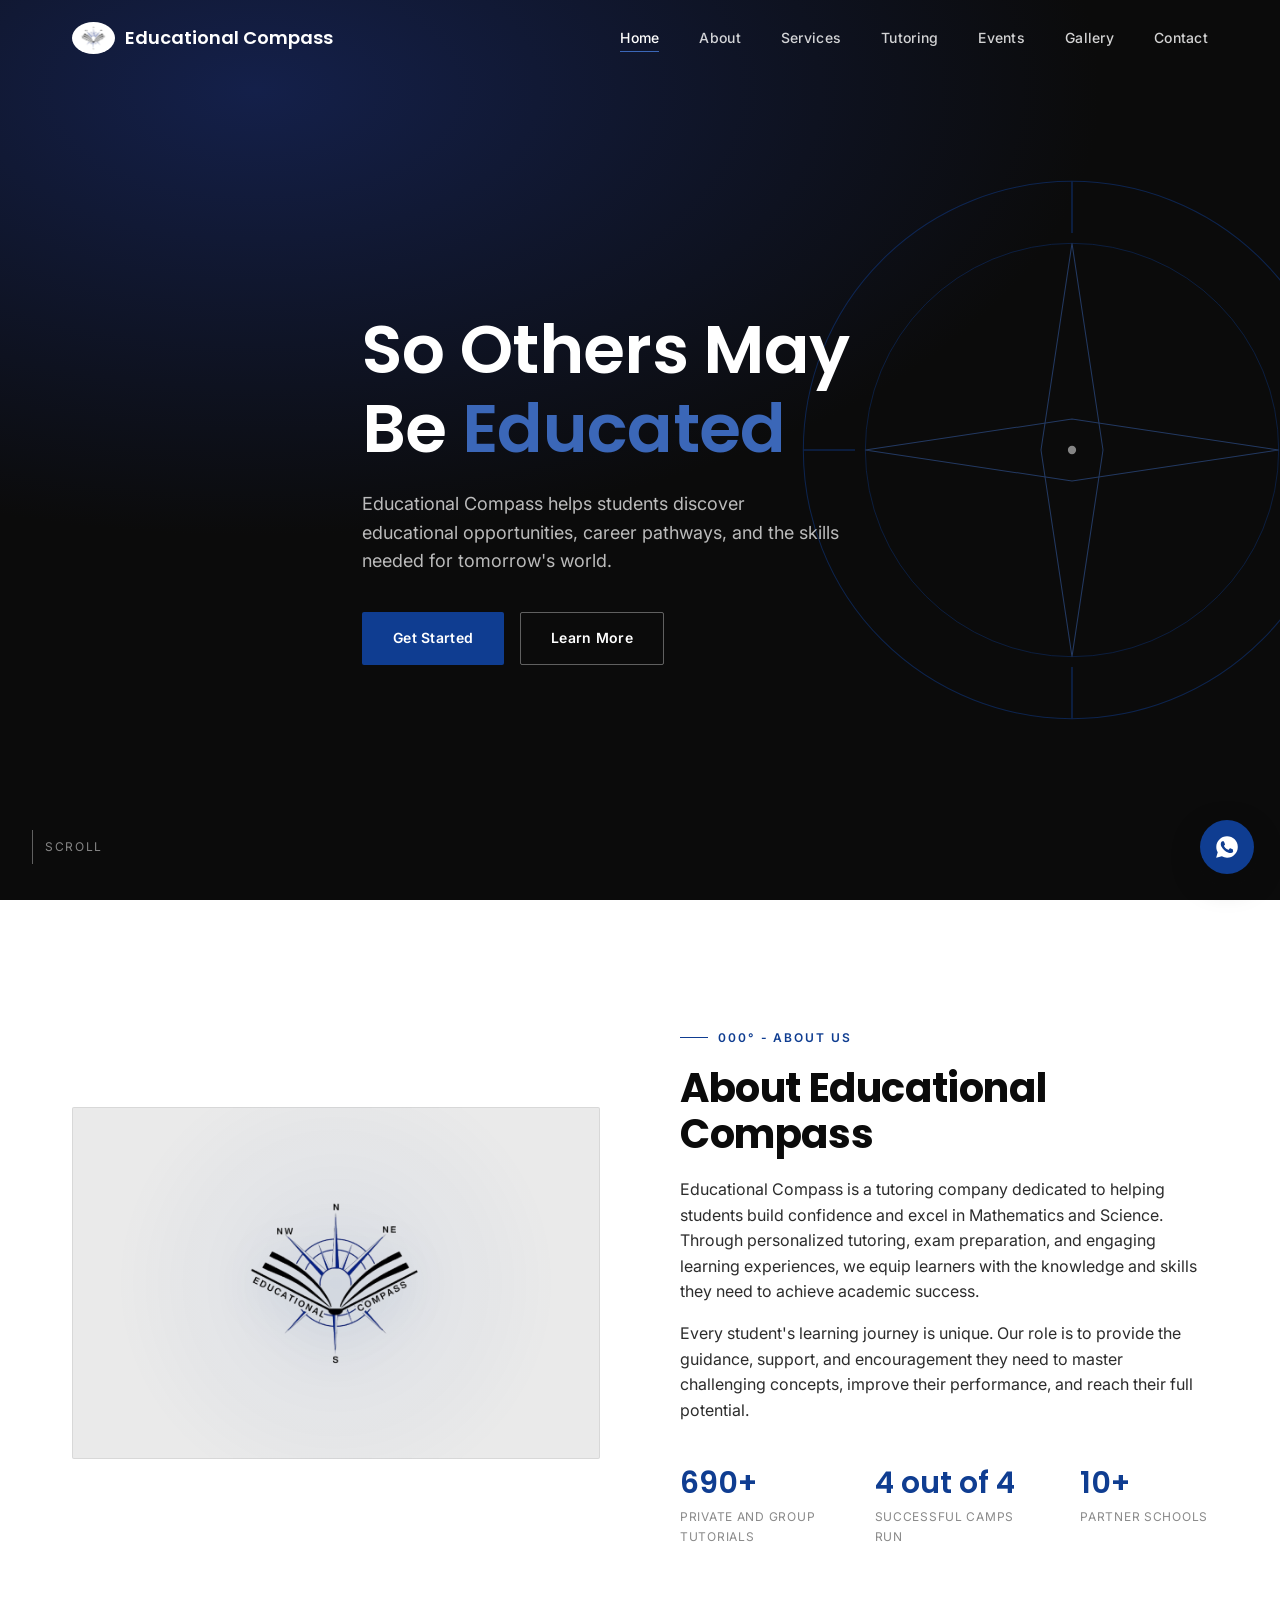
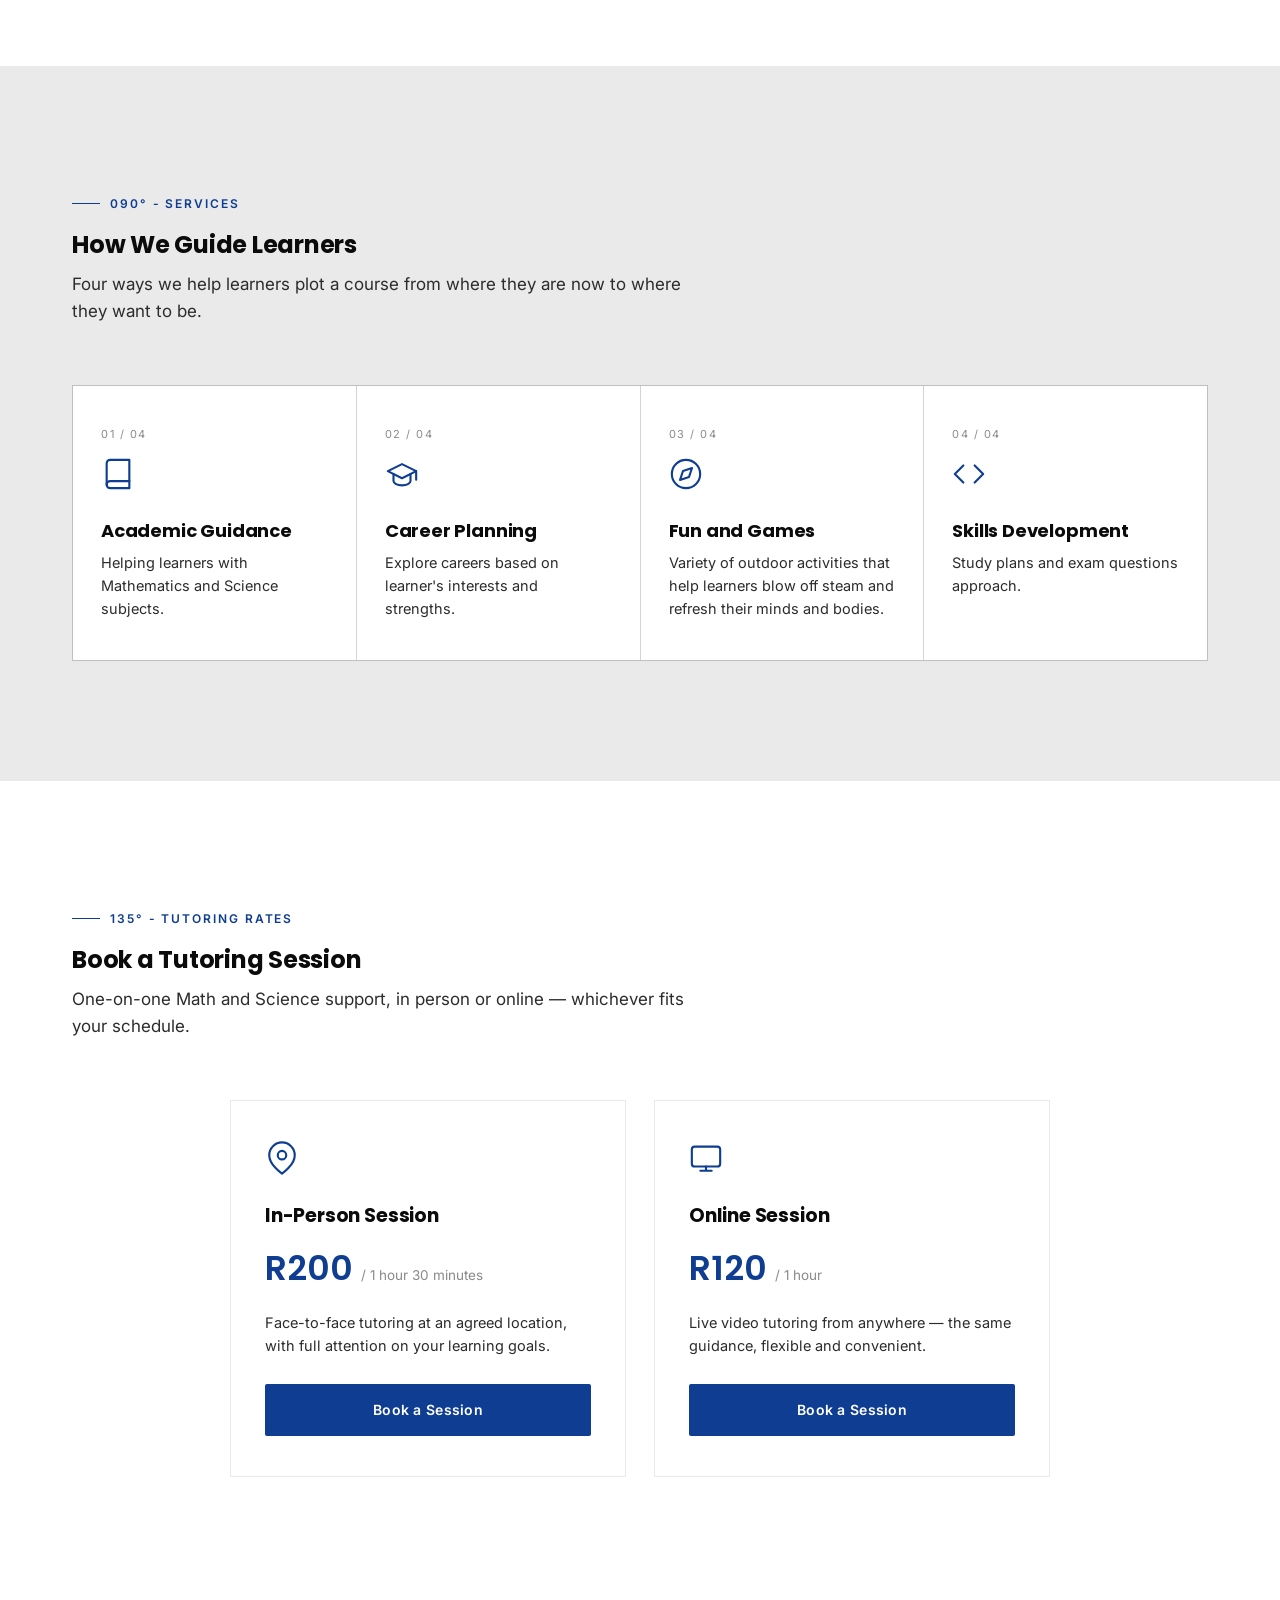
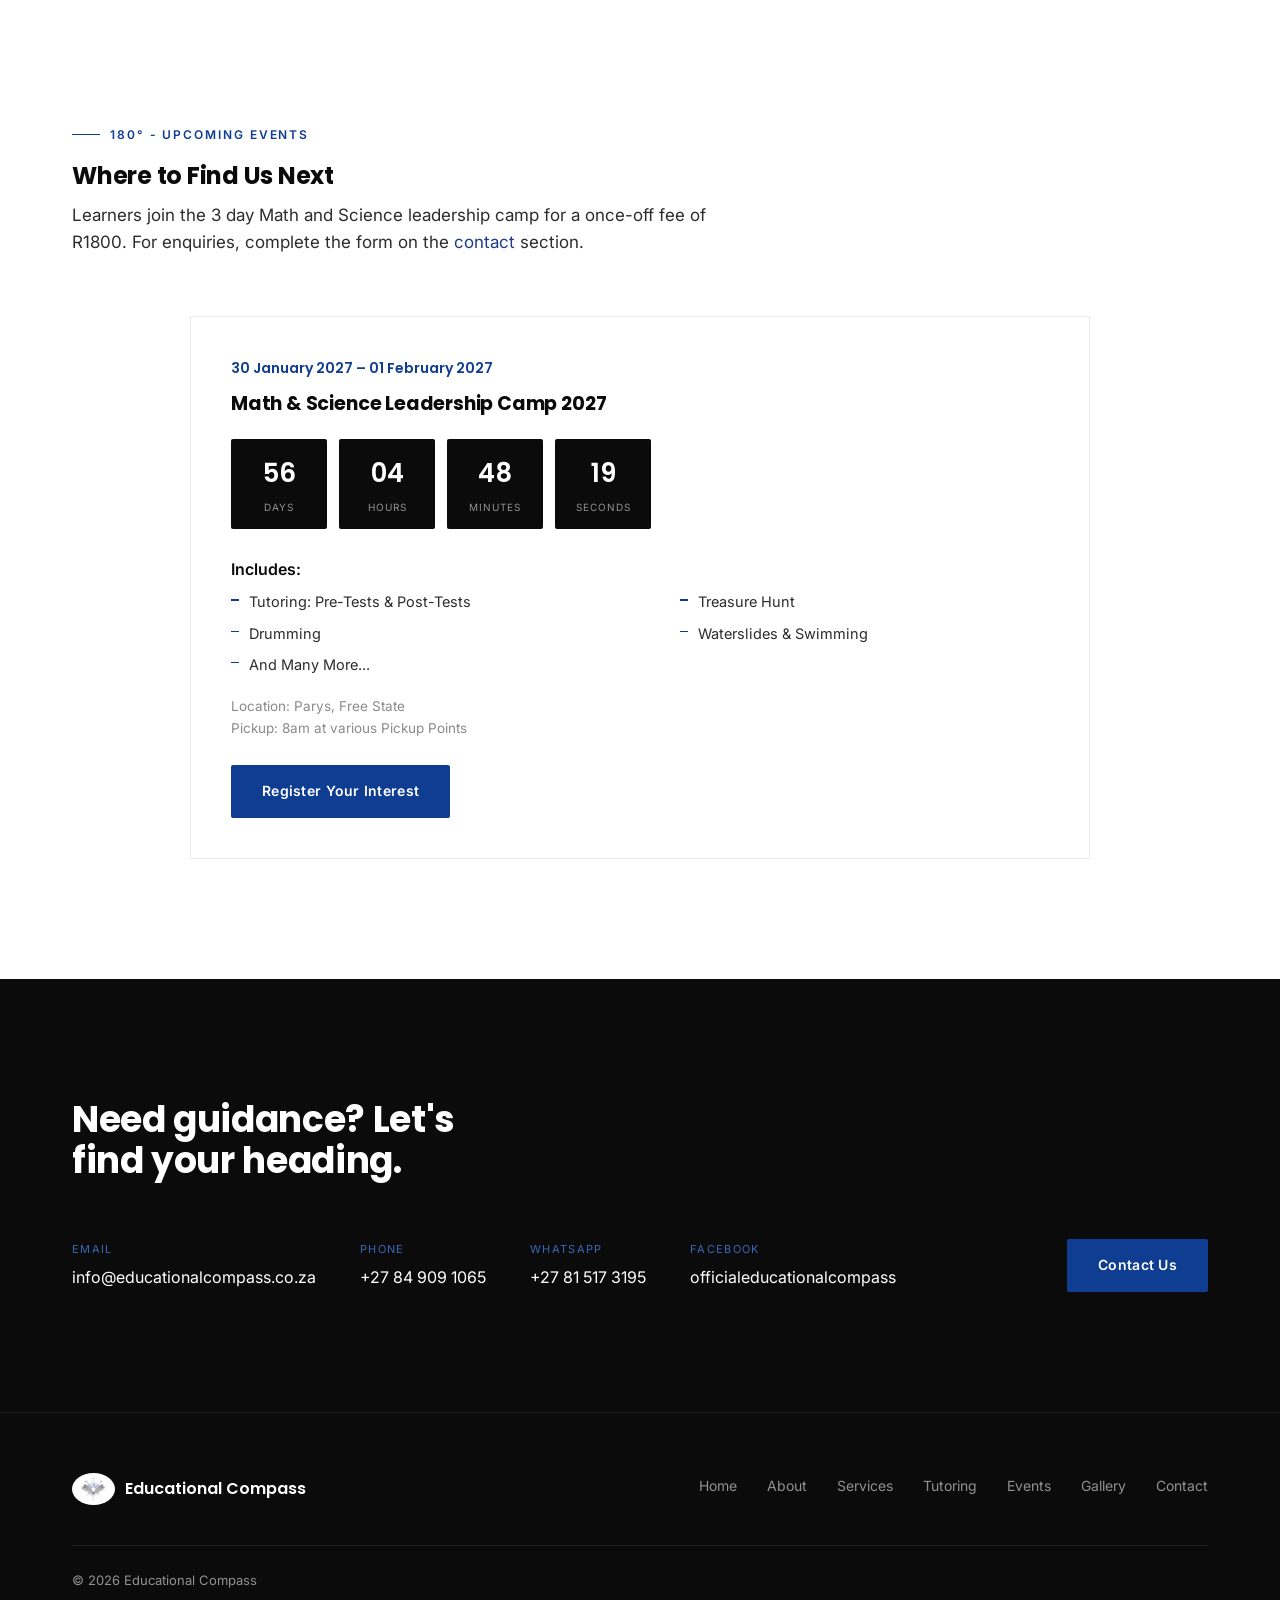
<file: index.html>
<!DOCTYPE html>
<html lang="en">
<head>
<meta charset="UTF-8">
<meta name="viewport" content="width=device-width, initial-scale=1.0">
<title>Educational Compass - So others may be educated</title>
<meta name="description" content="Educational Compass helps students discover educational opportunities, career pathways, and the skills needed for tomorrow's world.">
<link rel="icon" type="image/png" href="images/logo.png">
<link rel="preconnect" href="https://fonts.googleapis.com">
<link rel="preconnect" href="https://fonts.gstatic.com" crossorigin>
<link href="https://fonts.googleapis.com/css2?family=Poppins:wght@500;600;700&family=Inter:wght@400;500;600&display=swap" rel="stylesheet">
<link rel="stylesheet" href="css/style.css">
</head>
<body>

<!-- ============ NAVIGATION ============ -->
<header class="navbar">
  <div class="container nav-inner">
    <a href="index.html" class="logo">
      <img src="images/logo.png" alt="Educational Compass logo" class="logo-img">
      Educational Compass
    </a>
    <nav>
      <ul class="nav-links">
        <li><a href="#home" class="active">Home</a></li>
        <li><a href="#about">About</a></li>
        <li><a href="#services">Services</a></li>
        <li><a href="#tutoring">Tutoring</a></li>
        <li><a href="#events">Events</a></li>
        <li><a href="gallery.html">Gallery</a></li>
        <li><a href="contact.html">Contact</a></li>
      </ul>
    </nav>
    <button class="nav-toggle" aria-label="Toggle menu" aria-expanded="false"><span></span><span></span><span></span></button>
  </div>
</header>

<!-- ============ HERO ============ -->
<section class="hero" id="home">
  <svg class="hero-rose" viewBox="0 0 600 600" fill="none" xmlns="http://www.w3.org/2000/svg" aria-hidden="true">
    <g class="ring">
      <circle cx="300" cy="300" r="260" stroke="#0F3D91" stroke-width="1"/>
      <circle cx="300" cy="300" r="200" stroke="#0F3D91" stroke-width="0.75"/>
      <path d="M300 40 L300 90 M300 510 L300 560 M40 300 L90 300 M510 300 L560 300" stroke="#0F3D91" stroke-width="1.5"/>
    </g>
    <g class="ring-inner">
      <path d="M300 100 L330 300 L300 500 L270 300 Z" stroke="#3B67B8" stroke-width="1"/>
      <path d="M100 300 L300 330 L500 300 L300 270 Z" stroke="#3B67B8" stroke-width="1"/>
    </g>
    <circle cx="300" cy="300" r="4" fill="#FFFFFF"/>
  </svg>
  <div class="container hero-inner">
    <h1>So Others May Be <span class="accent">Educated</span></h1>
    <p>Educational Compass helps students discover educational opportunities, career pathways, and the skills needed for tomorrow's world.</p>
    <div class="hero-ctas">
      <a href="contact.html" class="btn btn-primary">Get Started</a>
      <a href="#about" class="btn btn-outline">Learn More</a>
    </div>
  </div>
  <a href="#about" class="scroll-cue" aria-label="Scroll to About section">
    <span class="line"></span> Scroll
  </a>
</section>

<!-- ============ ABOUT ============ -->
<section class="about" id="about">
  <div class="container about-grid">
    <div class="about-figure reveal">
      <img src="images/logo.png" alt="Educational Compass logo — a compass rose rising from an open book" class="about-logo">
    </div>
    <div class="about-copy reveal">
      <div class="bearing">000° - About Us</div>
      <h2>About Educational Compass</h2>
      <p>Educational Compass is a tutoring company dedicated to helping students build confidence and excel in Mathematics and Science. Through personalized tutoring, exam preparation, and engaging learning experiences, we equip learners with the knowledge and skills they need to achieve academic success.</p>
      <p>Every student's learning journey is unique. Our role is to provide the guidance, support, and encouragement they need to master challenging concepts, improve their performance, and reach their full potential.</p>
      <div class="about-stats">
        <div><div class="stat-num"><span class="count" data-target="700">0</span>+</div><div class="stat-label">Private and Group Tutorials</div></div>
        <div><div class="stat-num">4 out of 4</div><div class="stat-label">Successful Camps Run</div></div>
        <div><div class="stat-num"><span class="count" data-target="10">0</span>+</div><div class="stat-label">Partner Schools</div></div>
      </div>
    </div>
  </div>
</section>

<!-- ============ SERVICES ============ -->
<section class="services" id="services">
  <div class="container">
    <div class="section-head reveal">
      <div class="bearing">090° - Services</div>
      <h2>How We Guide Learners</h2>
      <p>Four ways we help learners plot a course from where they are now to where they want to be.</p>
    </div>
  </div>
  <div class="container">
    <div class="services-grid">
      <div class="service-card reveal">
        <div class="bearing-mini">01 / 04</div>
        <div class="service-icon">
          <svg viewBox="0 0 24 24" fill="none" stroke="currentColor" stroke-width="1.5" stroke-linecap="round" stroke-linejoin="round"><path d="M4 19.5A2.5 2.5 0 0 1 6.5 17H20"/><path d="M6.5 2H20v20H6.5A2.5 2.5 0 0 1 4 19.5v-15A2.5 2.5 0 0 1 6.5 2z"/></svg>
        </div>
        <h3>Academic Guidance</h3>
        <p>Helping learners with Mathematics and Science subjects.</p>
      </div>
      <div class="service-card reveal">
        <div class="bearing-mini">02 / 04</div>
        <div class="service-icon">
          <svg viewBox="0 0 24 24" fill="none" stroke="currentColor" stroke-width="1.5" stroke-linecap="round" stroke-linejoin="round"><path d="M22 10v6M2 10l10-5 10 5-10 5-10-5z"/><path d="M6 12v5c0 1.66 2.69 3 6 3s6-1.34 6-3v-5"/></svg>
        </div>
        <h3>Career Planning</h3>
        <p>Explore careers based on learner's interests and strengths.</p>
      </div>
      <div class="service-card reveal">
        <div class="bearing-mini">03 / 04</div>
        <div class="service-icon">
          <svg viewBox="0 0 24 24" fill="none" stroke="currentColor" stroke-width="1.5" stroke-linecap="round" stroke-linejoin="round"><circle cx="12" cy="12" r="10"/><polygon points="16.24 7.76 14.12 14.12 7.76 16.24 9.88 9.88 16.24 7.76"/></svg>
        </div>
        <h3>Fun and Games</h3>
        <p>Variety of outdoor activities that help learners blow off steam and refresh their minds and bodies.</p>
      </div>
      <div class="service-card reveal">
        <div class="bearing-mini">04 / 04</div>
        <div class="service-icon">
          <svg viewBox="0 0 24 24" fill="none" stroke="currentColor" stroke-width="1.5" stroke-linecap="round" stroke-linejoin="round"><polyline points="16 18 22 12 16 6"/><polyline points="8 6 2 12 8 18"/></svg>
        </div>
        <h3>Skills Development</h3>
        <p>Study plans and exam questions approach.</p>
      </div>
    </div>
  </div>
</section>

<!-- ============ TUTORING ============ -->
<section class="tutoring" id="tutoring">
  <div class="container">
    <div class="section-head reveal">
      <div class="bearing">135° - Tutoring Rates</div>
      <h2>Book a Tutoring Session</h2>
      <p>One-on-one Math and Science support, in person or online — whichever fits your schedule.</p>
    </div>
    <div class="pricing-grid">
      <div class="pricing-card reveal">
        <div class="pricing-icon">
          <svg viewBox="0 0 24 24" fill="none" stroke="currentColor" stroke-width="1.5" stroke-linecap="round" stroke-linejoin="round"><path d="M21 10c0 7-9 13-9 13s-9-6-9-13a9 9 0 0 1 18 0z"/><circle cx="12" cy="10" r="3"/></svg>
        </div>
        <h3>In-Person Session</h3>
        <div class="price"><span class="price-amount">R200</span><span class="price-duration">/ 1 hour 30 minutes</span></div>
        <p>Face-to-face tutoring at an agreed location, with full attention on your learning goals.</p>
        <a href="contact.html" class="btn btn-primary">Book a Session</a>
      </div>
      <div class="pricing-card reveal">
        <div class="pricing-icon">
          <svg viewBox="0 0 24 24" fill="none" stroke="currentColor" stroke-width="1.5" stroke-linecap="round" stroke-linejoin="round"><rect x="2" y="4" width="20" height="14" rx="2"/><path d="M8 21h8M12 18v3"/></svg>
        </div>
        <h3>Online Session</h3>
        <div class="price"><span class="price-amount">R120</span><span class="price-duration">/ 1 hour</span></div>
        <p>Live video tutoring from anywhere — the same guidance, flexible and convenient.</p>
        <a href="contact.html" class="btn btn-primary">Book a Session</a>
      </div>
    </div>
  </div>
</section>

<!-- ============ EVENTS ============ -->
<section class="events" id="events">
  <div class="container">
    <div class="section-head reveal">
      <div class="bearing">180° - Upcoming Events</div>
      <h2>Where to Find Us Next</h2>
      <p>Learners join the 3 day Math and Science leadership camp for a once-off fee of R1800.
      For enquiries, complete the form on the <a href="contact.html" style="color: #1E3A8A;">contact</a> section.
      </p>
    </div>
    <div class="events-grid">
      <div class="event-card event-card-featured reveal">
        <div class="event-date">30 January 2027 – 01 February 2027</div>
        <h3>Math &amp; Science Leadership Camp 2027</h3>

        <div class="countdown" data-target-date="2027-01-30T08:00:00+02:00" aria-live="polite">
          <div class="countdown-box"><span class="countdown-num" data-unit="days">00</span><span class="countdown-label">Days</span></div>
          <div class="countdown-box"><span class="countdown-num" data-unit="hours">00</span><span class="countdown-label">Hours</span></div>
          <div class="countdown-box"><span class="countdown-num" data-unit="minutes">00</span><span class="countdown-label">Minutes</span></div>
          <div class="countdown-box"><span class="countdown-num" data-unit="seconds">00</span><span class="countdown-label">Seconds</span></div>
        </div>

        <p class="event-includes-label">Includes:</p>
        <ul class="event-includes">
          <li>Tutoring: Pre-Tests &amp; Post-Tests</li>
          <li>Treasure Hunt</li>
          <li>Drumming</li>
          <li>Waterslides &amp; Swimming</li>
          <li>And Many More...</li>
        </ul>
        <div class="event-loc">
          Location: Parys, Free State<br>
          Pickup: 8am at various Pickup Points
        </div>
        <a href="contact.html" class="btn btn-primary event-cta">Register Your Interest</a>
      </div>
    </div>
  </div>
</section>

<!-- ============ CONTACT PREVIEW ============ -->
<section class="contact-preview">
  <div class="container cp-inner reveal">
    <h2>Need guidance? Let's find your heading.</h2>
    <div class="cp-details">
      <div class="cp-item">
        <div class="label">Email</div>
        <a href="mailto:info@educationalcompass.co.za">info@educationalcompass.co.za</a>
      </div>
      <div class="cp-item">
        <div class="label">Phone</div>
        <a href="tel:+27849091065">+27 84 909 1065</a>
      </div>
      <div class="cp-item">
        <div class="label">WhatsApp</div>
        <a href="https://wa.me/27815173195" target="_blank" rel="noopener noreferrer">+27 81 517 3195</a>
      </div>
      <div class="cp-item">
        <div class="label">Facebook</div>
        <a href="https://www.facebook.com/officialeducationalcompass" target="_blank" rel="noopener noreferrer">officialeducationalcompass</a>
      </div>
    </div>
    <a href="contact.html" class="btn btn-primary">Contact Us</a>
  </div>
</section>

<!-- ============ FOOTER ============ -->
<footer>
  <div class="container">
    <div class="footer-top">
      <div class="footer-brand">
        <img src="images/logo.png" alt="Educational Compass logo" class="logo-img">
        Educational Compass
      </div>
      <ul class="footer-links">
        <li><a href="index.html">Home</a></li>
        <li><a href="#about">About</a></li>
        <li><a href="#services">Services</a></li>
        <li><a href="#tutoring">Tutoring</a></li>
        <li><a href="#events">Events</a></li>
        <li><a href="gallery.html">Gallery</a></li>
        <li><a href="contact.html">Contact</a></li>
      </ul>
    </div>
    <div class="footer-bottom">
      <div>© <span id="year"></span> Educational Compass</div>
    </div>
  </div>
</footer>

<!-- ============ FLOATING ACTIONS ============ -->
<a class="whatsapp-fab" href="https://wa.me/27815173195?text=Hi%20Educational%20Compass%2C%20I%27d%20like%20some%20more%20information." target="_blank" rel="noopener noreferrer" aria-label="Chat with us on WhatsApp">
  <svg viewBox="0 0 24 24" fill="currentColor" stroke="none"><path d="M12.04 2C6.58 2 2.13 6.45 2.13 11.91c0 1.75.46 3.46 1.32 4.96L2 22l5.25-1.38a9.9 9.9 0 0 0 4.79 1.22h.01c5.46 0 9.91-4.45 9.91-9.91 0-2.65-1.03-5.14-2.9-7.01A9.87 9.87 0 0 0 12.04 2zm5.78 14.09c-.24.68-1.19 1.24-1.95 1.4-.52.11-1.2.2-3.48-.75-2.92-1.21-4.8-4.18-4.95-4.37-.14-.2-1.18-1.57-1.18-3 0-1.42.75-2.12 1.01-2.41.26-.29.57-.36.76-.36.19 0 .38 0 .55.01.18.01.41-.07.64.49.24.58.81 2 .88 2.15.07.14.12.32.02.51-.09.19-.14.31-.28.48-.14.16-.29.36-.42.48-.14.13-.28.28-.12.55.16.28.71 1.17 1.53 1.9 1.05.94 1.94 1.23 2.21 1.37.28.14.44.12.6-.07.16-.19.69-.8.87-1.08.19-.28.37-.23.62-.14.26.09 1.63.77 1.91.91.28.14.46.21.53.33.07.12.07.7-.17 1.38z"/></svg>
</a>
<button class="back-to-top" aria-label="Back to top" type="button">
  <svg viewBox="0 0 24 24" fill="none" stroke="currentColor" stroke-width="2" stroke-linecap="round" stroke-linejoin="round"><line x1="12" y1="19" x2="12" y2="5"/><polyline points="5 12 12 5 19 12"/></svg>
</button>

<script src="js/script.js"></script>
</body>
</html>
</file>
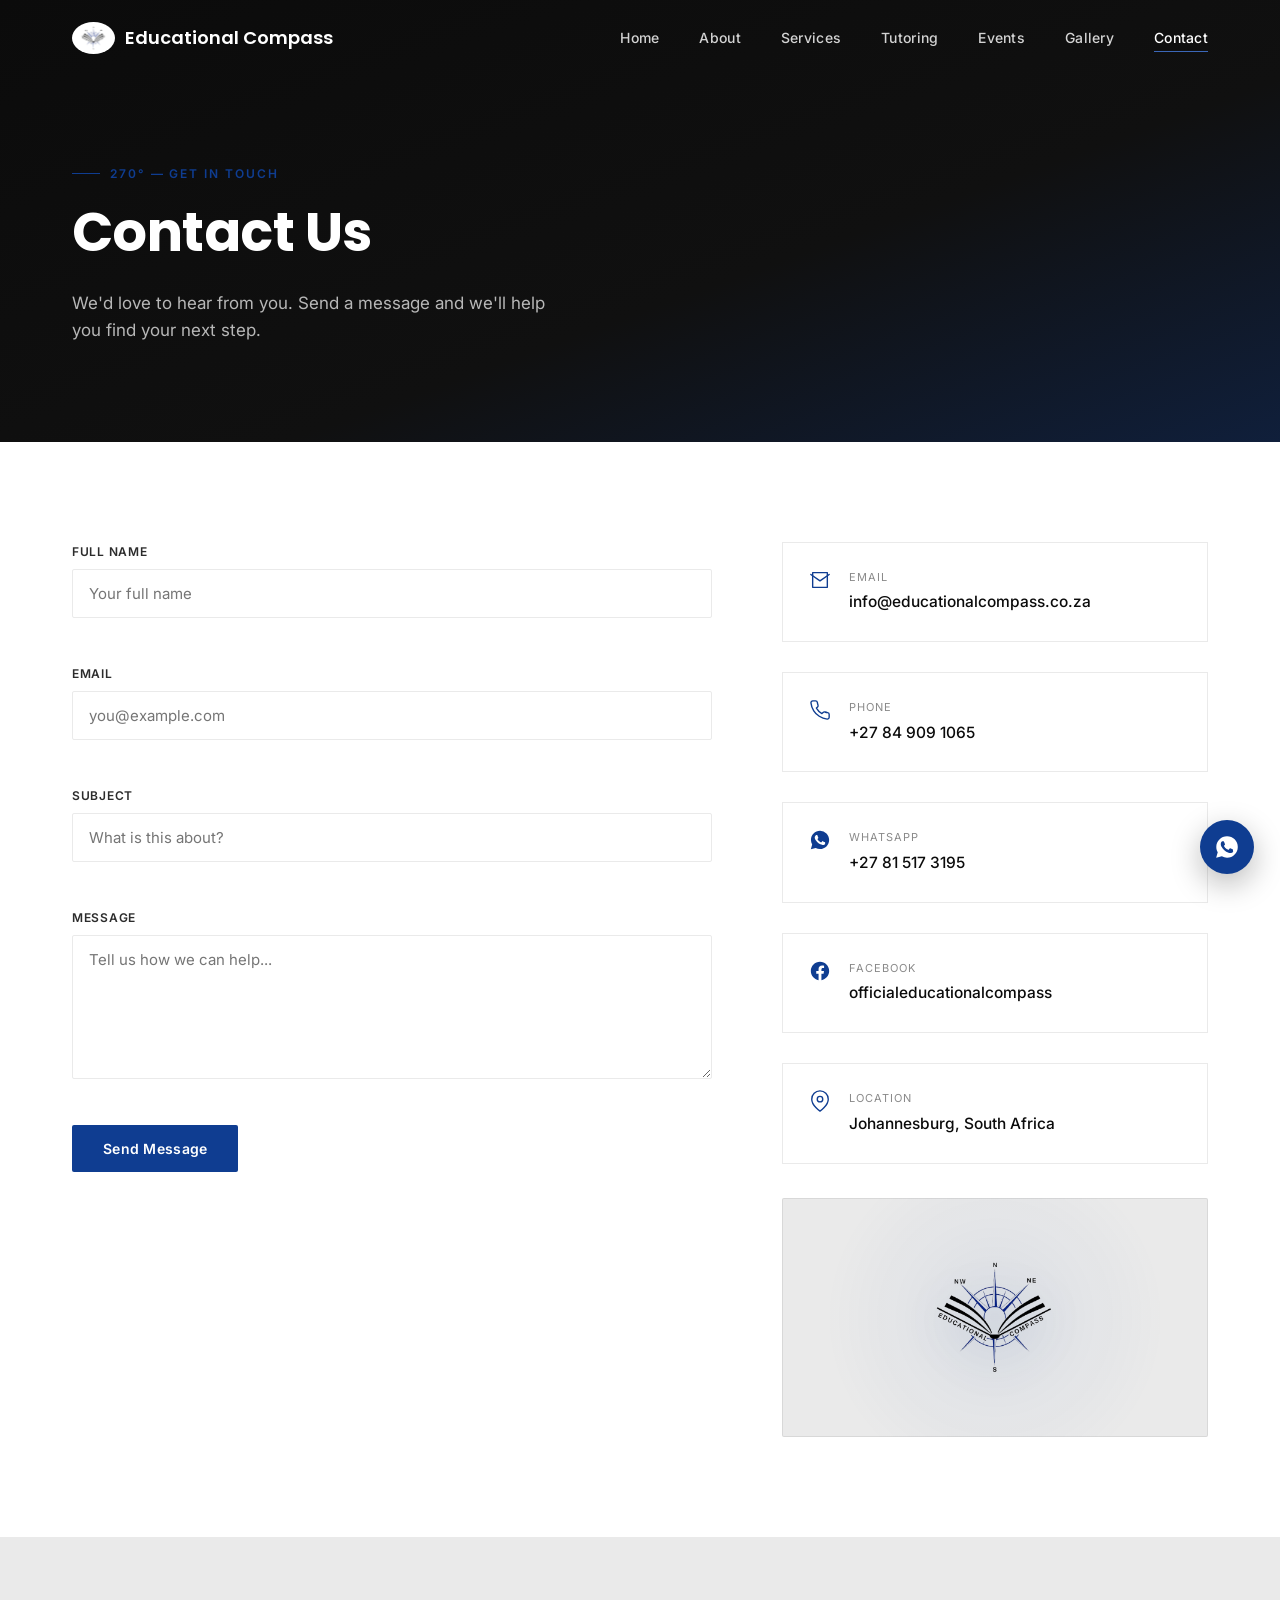
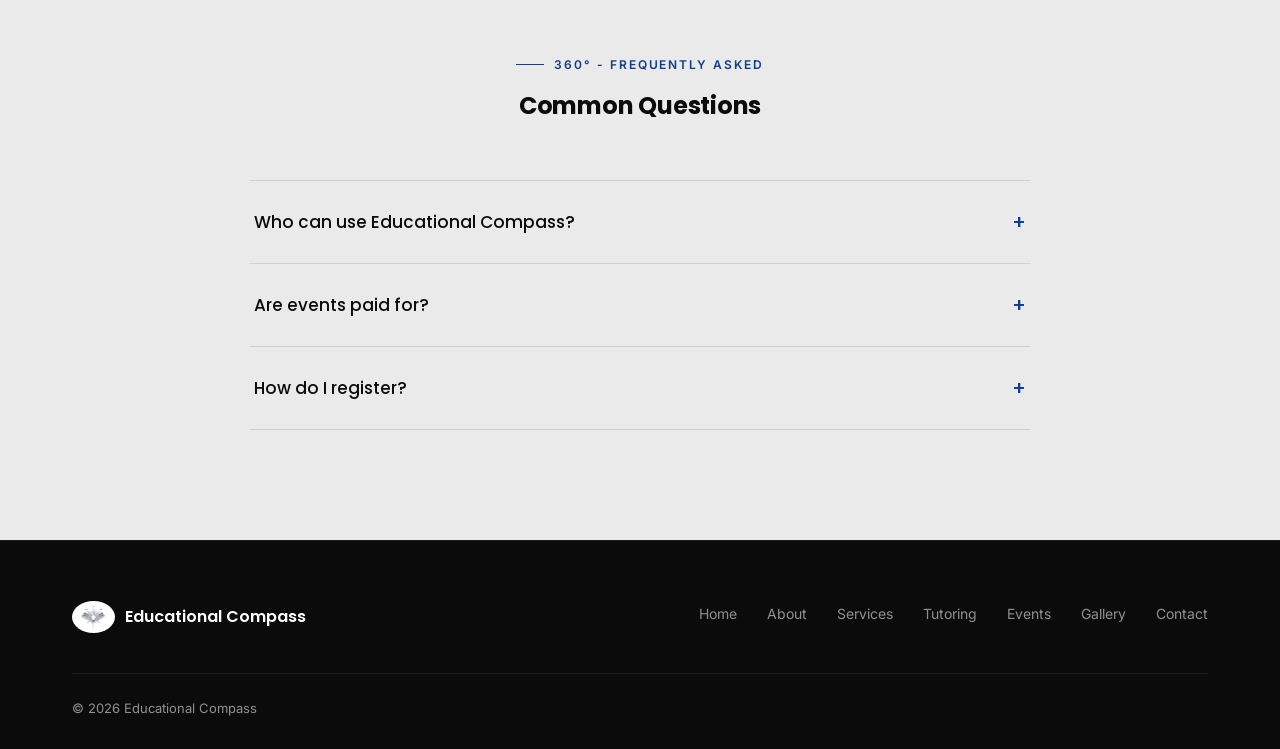
<file: contact.html>
<!DOCTYPE html>
<html lang="en">
<head>
<meta charset="UTF-8">
<meta name="viewport" content="width=device-width, initial-scale=1.0">
<title>Contact Us — Educational Compass</title>
<meta name="description" content="Get in touch with Educational Compass for guidance on academics, careers, and educational opportunities.">
<link rel="icon" type="image/png" href="images/logo.png">
<link rel="preconnect" href="https://fonts.googleapis.com">
<link rel="preconnect" href="https://fonts.gstatic.com" crossorigin>
<link href="https://fonts.googleapis.com/css2?family=Poppins:wght@500;600;700&family=Inter:wght@400;500;600&display=swap" rel="stylesheet">
<link rel="stylesheet" href="css/style.css">
</head>
<body>

<!-- ============ NAVIGATION ============ -->
<header class="navbar">
  <div class="container nav-inner">
    <a href="index.html" class="logo">
      <img src="images/logo.png" alt="Educational Compass logo" class="logo-img">
      Educational Compass
    </a>
    <nav>
      <ul class="nav-links">
        <li><a href="index.html">Home</a></li>
        <li><a href="index.html#about">About</a></li>
        <li><a href="index.html#services">Services</a></li>
        <li><a href="index.html#tutoring">Tutoring</a></li>
        <li><a href="index.html#events">Events</a></li>
        <li><a href="gallery.html">Gallery</a></li>
        <li><a href="contact.html" class="active">Contact</a></li>
      </ul>
    </nav>
    <button class="nav-toggle" aria-label="Toggle menu" aria-expanded="false"><span></span><span></span><span></span></button>
  </div>
</header>

<!-- ============ PAGE HERO ============ -->
<section class="page-hero">
  <div class="container">
    <div class="bearing">270° — Get In Touch</div>
    <h1>Contact Us</h1>
    <p>We'd love to hear from you. Send a message and we'll help you find your next step.</p>
  </div>
</section>

<!-- ============ CONTACT FORM + INFO ============ -->
<section class="contact-section">
  <div class="container contact-grid">
    <form id="contact-form" class="reveal" novalidate>
      <div class="field">
        <label for="name">Full Name</label>
        <input type="text" id="name" name="name" placeholder="Your full name" required>
        <div class="error"></div>
      </div>
      <div class="field">
        <label for="email">Email</label>
        <input type="email" id="email" name="email" placeholder="you@example.com" required>
        <div class="error"></div>
      </div>
      <div class="field">
        <label for="subject">Subject</label>
        <input type="text" id="subject" name="subject" placeholder="What is this about?" required>
        <div class="error"></div>
      </div>
      <div class="field">
        <label for="message">Message</label>
        <textarea id="message" name="message" rows="6" placeholder="Tell us how we can help..." required></textarea>
        <div class="error"></div>
      </div>
      <div>
        <button type="submit" class="btn btn-primary">Send Message</button>
      </div>
      <div id="form-status" class="form-status" role="status"></div>
    </form>

    <div class="contact-info reveal">
      <div class="info-card">
        <div class="icon"><svg viewBox="0 0 24 24" fill="none" stroke="currentColor" stroke-width="1.5" stroke-linecap="round" stroke-linejoin="round"><path d="M4 4h16v16H4z"/><path d="m22 6-10 7L2 6"/></svg></div>
        <div>
          <div class="label">Email</div>
          <div class="value"><a href="mailto:info@educationalcompass.co.za">info@educationalcompass.co.za</a></div>
        </div>
      </div>
      <div class="info-card">
        <div class="icon"><svg viewBox="0 0 24 24" fill="none" stroke="currentColor" stroke-width="1.5" stroke-linecap="round" stroke-linejoin="round"><path d="M22 16.92v3a2 2 0 0 1-2.18 2 19.79 19.79 0 0 1-8.63-3.07 19.5 19.5 0 0 1-6-6 19.79 19.79 0 0 1-3.07-8.67A2 2 0 0 1 4.11 2h3a2 2 0 0 1 2 1.72c.127.96.361 1.903.7 2.81a2 2 0 0 1-.45 2.11L8.09 9.91a16 16 0 0 0 6 6l1.27-1.27a2 2 0 0 1 2.11-.45c.907.339 1.85.573 2.81.7A2 2 0 0 1 22 16.92z"/></svg></div>
        <div>
          <div class="label">Phone</div>
          <div class="value"><a href="tel:+27849091065">+27 84 909 1065</a></div>
        </div>
      </div>
      <div class="info-card">
        <div class="icon"><svg viewBox="0 0 24 24" fill="currentColor" stroke="none"><path d="M12.04 2C6.58 2 2.13 6.45 2.13 11.91c0 1.75.46 3.46 1.32 4.96L2 22l5.25-1.38a9.9 9.9 0 0 0 4.79 1.22h.01c5.46 0 9.91-4.45 9.91-9.91 0-2.65-1.03-5.14-2.9-7.01A9.87 9.87 0 0 0 12.04 2zm5.78 14.09c-.24.68-1.19 1.24-1.95 1.4-.52.11-1.2.2-3.48-.75-2.92-1.21-4.8-4.18-4.95-4.37-.14-.2-1.18-1.57-1.18-3 0-1.42.75-2.12 1.01-2.41.26-.29.57-.36.76-.36.19 0 .38 0 .55.01.18.01.41-.07.64.49.24.58.81 2 .88 2.15.07.14.12.32.02.51-.09.19-.14.31-.28.48-.14.16-.29.36-.42.48-.14.13-.28.28-.12.55.16.28.71 1.17 1.53 1.9 1.05.94 1.94 1.23 2.21 1.37.28.14.44.12.6-.07.16-.19.69-.8.87-1.08.19-.28.37-.23.62-.14.26.09 1.63.77 1.91.91.28.14.46.21.53.33.07.12.07.7-.17 1.38z"/></svg></div>
        <div>
          <div class="label">WhatsApp</div>
          <div class="value"><a href="https://wa.me/27815173195" target="_blank" rel="noopener noreferrer">+27 81 517 3195</a></div>
        </div>
      </div>
      <div class="info-card">
        <div class="icon"><svg viewBox="0 0 24 24" fill="currentColor" stroke="none"><path d="M22 12.06C22 6.5 17.52 2 12 2S2 6.5 2 12.06c0 5 3.66 9.15 8.44 9.94v-7.03H7.9v-2.91h2.54V9.85c0-2.51 1.49-3.9 3.77-3.9 1.09 0 2.24.2 2.24.2v2.46h-1.26c-1.24 0-1.63.77-1.63 1.56v1.87h2.78l-.44 2.91h-2.34V22c4.78-.79 8.44-4.94 8.44-9.94z"/></svg></div>
        <div>
          <div class="label">Facebook</div>
          <div class="value"><a href="https://www.facebook.com/officialeducationalcompass" target="_blank" rel="noopener noreferrer">officialeducationalcompass</a></div>
        </div>
      </div>
      <div class="info-card">
        <div class="icon"><svg viewBox="0 0 24 24" fill="none" stroke="currentColor" stroke-width="1.5" stroke-linecap="round" stroke-linejoin="round"><path d="M21 10c0 7-9 13-9 13s-9-6-9-13a9 9 0 0 1 18 0z"/><circle cx="12" cy="10" r="3"/></svg></div>
        <div>
          <div class="label">Location</div>
          <div class="value">Johannesburg, South Africa</div>
        </div>
      </div>
      <div class="about-figure contact-figure reveal">
        <img src="images/logo.png" alt="Educational Compass logo" class="about-logo">
      </div>
    </div>
  </div>
</section>

<!-- ============ FAQ ============ -->
<section class="faq">
  <div class="container">
    <div class="section-head reveal" style="margin-left:auto; margin-right:auto; text-align:center;">
      <div class="bearing" style="justify-content:center;">360° - Frequently Asked</div>
      <h2>Common Questions</h2>
    </div>
    <div class="faq-list">
      <div class="faq-item reveal">
        <button class="faq-q" aria-expanded="false">Who can use Educational Compass?<span class="plus">+</span></button>
        <div class="faq-a"><p>Anyone seeking educational guidance and support.</p></div>
      </div>
      <div class="faq-item reveal">
        <button class="faq-q" aria-expanded="false">Are events paid for?<span class="plus">+</span></button>
        <div class="faq-a"><p>Yes, events should be fully paid for prior to the events.</p></div>
      </div>
      <div class="faq-item reveal">
        <button class="faq-q" aria-expanded="false">How do I register?<span class="plus">+</span></button>
        <div class="faq-a"><p>Call or send a message to the numbers provided on the contact page.</p></div>
      </div>
    </div>
  </div>
</section>

<!-- ============ FOOTER ============ -->
<footer>
  <div class="container">
    <div class="footer-top">
      <div class="footer-brand">
        <img src="images/logo.png" alt="Educational Compass logo" class="logo-img">
        Educational Compass
      </div>
      <ul class="footer-links">
        <li><a href="index.html">Home</a></li>
        <li><a href="index.html#about">About</a></li>
        <li><a href="index.html#services">Services</a></li>
        <li><a href="index.html#tutoring">Tutoring</a></li>
        <li><a href="index.html#events">Events</a></li>
        <li><a href="gallery.html">Gallery</a></li>
        <li><a href="contact.html">Contact</a></li>
      </ul>
    </div>
    <div class="footer-bottom">
      <div>© <span id="year"></span> Educational Compass</div>
    </div>
  </div>
</footer>

<!-- ============ FLOATING ACTIONS ============ -->
<a class="whatsapp-fab" href="https://wa.me/27815173195?text=Hi%20Educational%20Compass%2C%20I%27d%20like%20some%20more%20information." target="_blank" rel="noopener noreferrer" aria-label="Chat with us on WhatsApp">
  <svg viewBox="0 0 24 24" fill="currentColor" stroke="none"><path d="M12.04 2C6.58 2 2.13 6.45 2.13 11.91c0 1.75.46 3.46 1.32 4.96L2 22l5.25-1.38a9.9 9.9 0 0 0 4.79 1.22h.01c5.46 0 9.91-4.45 9.91-9.91 0-2.65-1.03-5.14-2.9-7.01A9.87 9.87 0 0 0 12.04 2zm5.78 14.09c-.24.68-1.19 1.24-1.95 1.4-.52.11-1.2.2-3.48-.75-2.92-1.21-4.8-4.18-4.95-4.37-.14-.2-1.18-1.57-1.18-3 0-1.42.75-2.12 1.01-2.41.26-.29.57-.36.76-.36.19 0 .38 0 .55.01.18.01.41-.07.64.49.24.58.81 2 .88 2.15.07.14.12.32.02.51-.09.19-.14.31-.28.48-.14.16-.29.36-.42.48-.14.13-.28.28-.12.55.16.28.71 1.17 1.53 1.9 1.05.94 1.94 1.23 2.21 1.37.28.14.44.12.6-.07.16-.19.69-.8.87-1.08.19-.28.37-.23.62-.14.26.09 1.63.77 1.91.91.28.14.46.21.53.33.07.12.07.7-.17 1.38z"/></svg>
</a>
<button class="back-to-top" aria-label="Back to top" type="button">
  <svg viewBox="0 0 24 24" fill="none" stroke="currentColor" stroke-width="2" stroke-linecap="round" stroke-linejoin="round"><line x1="12" y1="19" x2="12" y2="5"/><polyline points="5 12 12 5 19 12"/></svg>
</button>

<script src="js/script.js"></script>
</body>
</html>
</file>
<file: css/style.css>
/* ===========================================================
   Educational Compass — Design Tokens
   =========================================================== */
:root{
  --black: #0B0B0B;
  --white: #FFFFFF;
  --navy: #0F3D91;
  --navy-light: #3B67B8;
  --light-gray: #EAEAEA;
  --dark-gray: #2C2C2C;
  --mid-gray: #8A8A8A;

  --font-display: 'Poppins', sans-serif;
  --font-body: 'Inter', sans-serif;

  --max-width: 1200px;
  --nav-height: 76px;

  --ease: cubic-bezier(0.4, 0, 0.2, 1);
}

*, *::before, *::after{ box-sizing: border-box; }

html{ scroll-behavior: smooth; }

@media (prefers-reduced-motion: reduce){
  html{ scroll-behavior: auto; }
  *, *::before, *::after{
    animation-duration: 0.001ms !important;
    animation-iteration-count: 1 !important;
    transition-duration: 0.001ms !important;
    scroll-behavior: auto !important;
  }
}

body{
  margin: 0;
  font-family: var(--font-body);
  color: var(--black);
  background: var(--white);
  -webkit-font-smoothing: antialiased;
  line-height: 1.6;
}

h1, h2, h3, h4{
  font-family: var(--font-display);
  margin: 0 0 0.5em 0;
  line-height: 1.15;
  letter-spacing: -0.01em;
}

p{ margin: 0 0 1em 0; color: var(--dark-gray); }

a{ color: inherit; text-decoration: none; }

img{ max-width: 100%; display: block; }

.container{
  max-width: var(--max-width);
  margin: 0 auto;
  padding: 0 32px;
}

button{ font-family: var(--font-body); cursor: pointer; }

:focus-visible{
  outline: 2px solid var(--navy);
  outline-offset: 3px;
}

/* ---------------------------------------------------------
   Bearing eyebrows — compass-degree labels used as section
   markers. Real bearings for real directions: 000 = North /
   Home ground, 090 = East / Outward growth, etc. This is the
   signature structural device tying content back to "compass".
   --------------------------------------------------------- */
.bearing{
  display: inline-flex;
  align-items: center;
  gap: 10px;
  font-family: var(--font-body);
  font-size: 12px;
  font-weight: 600;
  letter-spacing: 0.16em;
  text-transform: uppercase;
  color: var(--navy);
  margin-bottom: 18px;
}
.bearing::before{
  content: '';
  width: 28px;
  height: 1px;
  background: var(--navy);
}

/* ===========================================================
   Navigation
   =========================================================== */
.navbar{
  position: fixed;
  top: 0; left: 0; right: 0;
  height: var(--nav-height);
  display: flex;
  align-items: center;
  z-index: 1000;
  background: rgba(11,11,11,0.0);
  transition: background 0.35s var(--ease), box-shadow 0.35s var(--ease), backdrop-filter 0.35s var(--ease);
}
.navbar.scrolled{
  background: rgba(11,11,11,0.92);
  backdrop-filter: blur(10px);
  box-shadow: 0 1px 0 rgba(255,255,255,0.06);
}
.nav-inner{
  width: 100%;
  display: flex;
  align-items: center;
  justify-content: space-between;
}
.logo{
  display: flex;
  align-items: center;
  gap: 10px;
  font-family: var(--font-display);
  font-weight: 600;
  font-size: 18px;
  color: var(--white);
}
.logo svg{ width: 26px; height: 26px; }
.logo .needle{ transform-origin: 50% 50%; animation: needle-settle 1.4s var(--ease) 1; }
@keyframes needle-settle{
  0%{ transform: rotate(-40deg); }
  60%{ transform: rotate(8deg); }
  100%{ transform: rotate(0deg); }
}

.nav-links{
  display: flex;
  gap: 40px;
  list-style: none;
  margin: 0; padding: 0;
}
.nav-links a{
  color: rgba(255,255,255,0.82);
  font-size: 14px;
  font-weight: 500;
  letter-spacing: 0.02em;
  position: relative;
  padding: 6px 0;
  transition: color 0.25s var(--ease);
}
.nav-links a:hover{ color: var(--white); }
.nav-links a::after{
  content:'';
  position:absolute;
  left:0; bottom:0;
  width:0; height:1.5px;
  background: var(--navy-light);
  transition: width 0.3s var(--ease);
}
.nav-links a:hover::after,
.nav-links a.active::after{ width: 100%; }
.nav-links a.active{ color: var(--white); }

.nav-toggle{
  display: none;
  flex-direction: column;
  gap: 5px;
  background: none;
  border: none;
  padding: 8px;
}
.nav-toggle span{
  width: 22px; height: 2px;
  background: var(--white);
  transition: transform 0.3s var(--ease), opacity 0.3s var(--ease);
}
.nav-toggle.open span:nth-child(1){ transform: translateY(7px) rotate(45deg); }
.nav-toggle.open span:nth-child(2){ opacity: 0; }
.nav-toggle.open span:nth-child(3){ transform: translateY(-7px) rotate(-45deg); }

/* ===========================================================
   Buttons
   =========================================================== */
.btn{
  display: inline-flex;
  align-items: center;
  justify-content: center;
  gap: 8px;
  padding: 14px 30px;
  font-size: 14px;
  font-weight: 600;
  letter-spacing: 0.02em;
  border-radius: 2px;
  border: 1px solid transparent;
  transition: transform 0.25s var(--ease), background 0.25s var(--ease), color 0.25s var(--ease), border-color .25s var(--ease);
}
.btn:hover{ transform: translateY(-2px); }
.btn-primary{
  background: var(--navy);
  color: var(--white);
}
.btn-primary:hover{ background: var(--navy-light); }
.btn-outline{
  background: transparent;
  color: var(--white);
  border-color: rgba(255,255,255,0.35);
}
.btn-outline:hover{ border-color: var(--white); }
.btn-outline-dark{
  background: transparent;
  color: var(--black);
  border-color: rgba(11,11,11,0.25);
}
.btn-outline-dark:hover{ border-color: var(--black); }

/* ===========================================================
   Hero
   =========================================================== */
.hero{
  position: relative;
  min-height: 100vh;
  display: flex;
  align-items: center;
  background: radial-gradient(ellipse 120% 90% at 20% 10%, #14204a 0%, var(--black) 55%),
              linear-gradient(160deg, var(--black) 0%, #0B0B0B 55%, var(--navy) 165%);
  color: var(--white);
  overflow: hidden;
}
.hero-rose{
  position: absolute;
  right: -8%;
  top: 50%;
  transform: translateY(-50%);
  width: 620px;
  height: 620px;
  opacity: 0.5;
  pointer-events: none;
}
.hero-rose .ring{ animation: spin 120s linear infinite; transform-origin: 300px 300px; }
.hero-rose .ring-inner{ animation: spin-rev 90s linear infinite; transform-origin: 300px 300px; }
@keyframes spin{ to{ transform: rotate(360deg); } }
@keyframes spin-rev{ to{ transform: rotate(-360deg); } }

.hero-inner{
  position: relative;
  z-index: 2;
  max-width: 620px;
  padding-top: var(--nav-height);
}
.hero h1{
  font-size: clamp(40px, 5.6vw, 68px);
  font-weight: 600;
  margin-bottom: 22px;
}
.hero h1 .accent{ color: var(--navy-light); }
.hero p{
  color: rgba(255,255,255,0.72);
  font-size: 18px;
  max-width: 480px;
  margin-bottom: 36px;
}
.hero-ctas{ display: flex; gap: 16px; flex-wrap: wrap; }

.scroll-cue{
  position: absolute;
  bottom: 36px;
  left: 32px;
  display: flex;
  align-items: center;
  gap: 12px;
  color: rgba(255,255,255,0.5);
  font-size: 12px;
  letter-spacing: 0.14em;
  text-transform: uppercase;
  z-index: 2;
}
.scroll-cue .line{
  width: 1px; height: 34px;
  background: rgba(255,255,255,0.35);
  position: relative;
  overflow: hidden;
}
.scroll-cue .line::after{
  content:'';
  position:absolute; top:-100%; left:0;
  width:100%; height:100%;
  background: var(--navy-light);
  animation: cue 2.2s var(--ease) infinite;
}
@keyframes cue{
  0%{ top:-100%; }
  50%{ top:0; }
  100%{ top:100%; }
}

/* ===========================================================
   Section base
   =========================================================== */
section{ padding: 120px 0; }
.section-head{ max-width: 640px; margin-bottom: 60px; }
.section-head p{ font-size: 17px; }

/* About */
.about{ background: var(--white); }
.about-grid{
  display: grid;
  grid-template-columns: 1fr 1fr;
  gap: 80px;
  align-items: center;
}
.about-figure{
  aspect-ratio: 6/4;
  border-radius: 2px;
  position: relative;
  overflow: hidden;
  display: flex;
  align-items: center;
  justify-content: center;
  background: radial-gradient(circle at 50% 50%, rgba(15,61,145,0.07) 0%, rgba(15,61,145,0) 70%), var(--light-gray);
  border: 1px solid rgba(11,11,11,0.08);
}
.about-figure svg{
  position: absolute;
  inset: 0;
  margin: auto;
  width: 62%;
  height: 62%;
  opacity: 0.9;
}
.about-logo{
  width: 58%;
  max-width: 260px;
  filter: drop-shadow(0 12px 24px rgba(15,61,145,0.16));
}
.contact-figure{
  aspect-ratio: 16/9;
  margin-top: 4px;
}
.contact-figure .about-logo{ width: 42%; max-width: 180px; }
.about-copy h2{ font-size: clamp(30px, 3.4vw, 40px); }
.about-stats{
  display: grid;
  grid-template-columns: repeat(3, auto);
  gap: 36px;
  margin-top: 36px;
}
.about-stats .stat-num{
  font-family: var(--font-display);
  font-size: 30px;
  font-weight: 600;
  color: var(--navy);
}
.about-stats .stat-label{
  font-size: 12px;
  letter-spacing: 0.06em;
  text-transform: uppercase;
  color: var(--mid-gray);
}

/* Services */
.services{ background: var(--light-gray); }
.services-grid{
  display: grid;
  grid-template-columns: repeat(4, 1fr);
  gap: 1px;
  background: rgba(11,11,11,0.1);
  border: 1px solid rgba(11,11,11,0.1);
}
.service-card{
  background: var(--white);
  padding: 40px 28px;
  transition: background 0.3s var(--ease), transform 0.3s var(--ease);
  position: relative;
}
.service-card:hover{
  background: var(--black);
  transform: translateY(-4px);
}
.service-card:hover .service-icon{ color: var(--navy-light); }
.service-card:hover h3,
.service-card:hover p,
.service-card:hover .bearing-mini{ color: var(--white); }
.service-card:hover p{ color: rgba(255,255,255,0.65); }
.service-icon{
  color: var(--navy);
  margin-bottom: 22px;
  transition: color 0.3s var(--ease);
}
.service-icon svg{ width: 34px; height: 34px; }
.service-card h3{ font-size: 18px; }
.service-card p{ font-size: 14.5px; margin-bottom: 0; }
.bearing-mini{
  font-size: 11px;
  letter-spacing: 0.14em;
  color: var(--mid-gray);
  margin-bottom: 14px;
  transition: color 0.3s var(--ease);
}

/* Tutoring */
.tutoring{ background: var(--white); }
.pricing-grid{
  display: grid;
  grid-template-columns: repeat(auto-fit, minmax(280px, 1fr));
  gap: 28px;
  max-width: 820px;
  margin: 0 auto;
}
.pricing-card{
  border: 1px solid var(--light-gray);
  padding: 40px 34px;
  transition: border-color 0.3s var(--ease), transform 0.3s var(--ease), box-shadow .3s var(--ease);
}
.pricing-card:hover{
  border-color: var(--navy);
  transform: translateY(-4px);
  box-shadow: 0 18px 40px rgba(15,61,145,0.12);
}
.pricing-icon{ color: var(--navy); margin-bottom: 22px; }
.pricing-icon svg{ width: 34px; height: 34px; }
.pricing-card h3{ font-size: 19px; margin-bottom: 14px; }
.price{
  display: flex;
  align-items: baseline;
  gap: 8px;
  margin-bottom: 16px;
  flex-wrap: wrap;
}
.price-amount{
  font-family: var(--font-display);
  font-weight: 600;
  font-size: 34px;
  color: var(--navy);
}
.price-duration{ font-size: 13.5px; color: var(--mid-gray); }
.pricing-card p{ font-size: 14.5px; margin-bottom: 26px; }
.pricing-card .btn{ width: 100%; }

/* Events */
.events{ background: var(--white); }
.events-grid{
  display: grid;
  grid-template-columns: repeat(auto-fit, minmax(320px, 1fr));
  gap: 28px;
  max-width: 900px;
  margin: 0 auto;
}
.event-card{
  border: 1px solid var(--light-gray);
  padding: 30px;
  transition: border-color 0.3s var(--ease), transform 0.3s var(--ease), box-shadow .3s var(--ease);
}
.event-card:hover{
  border-color: var(--navy);
  transform: translateY(-4px);
  box-shadow: 0 18px 40px rgba(15,61,145,0.12);
}
.event-date{
  font-family: var(--font-display);
  font-weight: 600;
  color: var(--navy);
  font-size: 14px;
  margin-bottom: 14px;
}
.event-card h3{ font-size: 19px; margin-bottom: 8px; }
.event-loc{
  font-size: 13.5px;
  color: var(--mid-gray);
  display: flex;
  align-items: center;
  gap: 6px;
}
.events-footer{ text-align: center; margin-top: 52px; }

/* Featured event card */
.event-card-featured{ padding: 40px; }

.countdown{
  display: grid;
  grid-template-columns: repeat(4, 1fr);
  gap: 12px;
  margin: 24px 0 28px;
  max-width: 420px;
}
.countdown-box{
  background: var(--black);
  color: var(--white);
  text-align: center;
  padding: 14px 6px;
  border-radius: 2px;
}
.countdown-num{
  display: block;
  font-family: var(--font-display);
  font-weight: 600;
  font-size: 26px;
  color: var(--white);
  font-variant-numeric: tabular-nums;
}
.countdown-label{
  display: block;
  font-size: 10px;
  letter-spacing: 0.1em;
  text-transform: uppercase;
  color: rgba(255,255,255,0.55);
  margin-top: 4px;
}
.countdown.is-past .countdown-box{ background: var(--navy); }

.event-includes-label{
  font-weight: 600;
  color: var(--black);
  margin-bottom: 8px;
}
.event-includes{
  list-style: none;
  margin: 0 0 20px;
  padding: 0;
  display: grid;
  grid-template-columns: repeat(2, auto);
  gap: 8px 28px;
}
.event-includes li{
  position: relative;
  padding-left: 18px;
  font-size: 14.5px;
  color: var(--dark-gray);
}
.event-includes li::before{
  content: '';
  position: absolute;
  left: 0;
  top: 9px;
  width: 8px;
  height: 1.5px;
  background: var(--navy);
}
.event-cta{ margin-top: 26px; }

/* Contact preview (home) */
.contact-preview{
  background: var(--black);
  color: var(--white);
}
.cp-inner{
  display: flex;
  align-items: center;
  justify-content: space-between;
  flex-wrap: wrap;
  gap: 40px;
}
.cp-inner h2{ font-size: clamp(26px, 3vw, 36px); max-width: 420px; }
.cp-details{ display: flex; gap: 44px; flex-wrap: wrap; }
.cp-item .label{
  font-size: 11px;
  letter-spacing: 0.12em;
  text-transform: uppercase;
  color: var(--navy-light);
  margin-bottom: 6px;
}
.cp-item a{ font-size: 16px; }

/* Footer */
footer{
  background: var(--black);
  color: rgba(255,255,255,0.55);
  padding: 60px 0 30px;
  border-top: 1px solid rgba(255,255,255,0.08);
}
.footer-top{
  display: flex;
  justify-content: space-between;
  flex-wrap: wrap;
  gap: 30px;
  padding-bottom: 40px;
}
.footer-brand{
  display: flex;
  align-items: center;
  gap: 10px;
  color: var(--white);
  font-family: var(--font-display);
  font-weight: 600;
}
.footer-links{ display: flex; gap: 30px; list-style: none; padding: 0; margin: 0; }
.footer-links a{ font-size: 14px; transition: color 0.25s var(--ease); }
.footer-links a:hover{ color: var(--white); }
.footer-bottom{
  border-top: 1px solid rgba(255,255,255,0.08);
  padding-top: 24px;
  font-size: 13px;
  display: flex;
  justify-content: space-between;
  flex-wrap: wrap;
  gap: 10px;
}

/* ===========================================================
   Contact Page
   =========================================================== */
.page-hero{
  background: linear-gradient(160deg, var(--black) 0%, #101010 60%, var(--navy) 180%);
  color: var(--white);
  padding: calc(var(--nav-height) + 80px) 0 80px;
}
.page-hero h1{ font-size: clamp(36px, 5vw, 54px); }
.page-hero p{ color: rgba(255,255,255,0.7); font-size: 17px; max-width: 480px; }

.contact-section{ padding: 100px 0; }
.contact-grid{
  display: grid;
  grid-template-columns: 1.2fr 0.8fr;
  gap: 70px;
}

form{ display: flex; flex-direction: column; gap: 22px; }
.field{ display: flex; flex-direction: column; gap: 8px; }
.field label{
  font-size: 12px;
  font-weight: 600;
  letter-spacing: 0.06em;
  text-transform: uppercase;
  color: var(--dark-gray);
}
.field input,
.field textarea{
  border: 1px solid var(--light-gray);
  background: var(--white);
  padding: 14px 16px;
  font-family: var(--font-body);
  font-size: 15px;
  color: var(--black);
  border-radius: 2px;
  transition: border-color 0.25s var(--ease);
  resize: vertical;
}
.field input:focus,
.field textarea:focus{
  border-color: var(--navy);
  outline: none;
}
.field .error{
  font-size: 12.5px;
  color: #B3261E;
  min-height: 16px;
}
.form-status{
  font-size: 14px;
  padding: 14px 16px;
  border-left: 3px solid var(--navy);
  background: var(--light-gray);
  display: none;
}
.form-status.show{ display: block; }

.contact-info{
  display: flex;
  flex-direction: column;
  gap: 30px;
}
.info-card{
  border: 1px solid var(--light-gray);
  padding: 26px;
  display: flex;
  gap: 18px;
  align-items: flex-start;
}
.info-card .icon{ color: var(--navy); flex-shrink: 0; }
.info-card .icon svg{ width: 22px; height: 22px; }
.info-card .label{
  font-size: 11px;
  letter-spacing: 0.1em;
  text-transform: uppercase;
  color: var(--mid-gray);
  margin-bottom: 4px;
}
.info-card .value{ font-size: 15.5px; color: var(--black); font-weight: 500; }

.map-frame{
  margin-top: 6px;
  aspect-ratio: 4/3;
  background: linear-gradient(150deg, var(--black), var(--navy) 140%);
  position: relative;
  overflow: hidden;
}
.map-frame svg{ position: absolute; inset: 0; margin: auto; width: 70%; height: 70%; opacity: 0.85; }

/* FAQ */
.faq{ background: var(--light-gray); padding: 110px 0; }
.faq-list{ max-width: 780px; margin: 0 auto; }
.faq-item{
  border-bottom: 1px solid rgba(11,11,11,0.12);
}
.faq-item:first-child{ border-top: 1px solid rgba(11,11,11,0.12); }
.faq-q{
  width: 100%;
  background: none;
  border: none;
  text-align: left;
  padding: 26px 4px;
  display: flex;
  align-items: center;
  justify-content: space-between;
  font-family: var(--font-display);
  font-size: 17px;
  font-weight: 500;
  color: var(--black);
}
.faq-q .plus{
  font-size: 20px;
  color: var(--navy);
  transition: transform 0.3s var(--ease);
  flex-shrink: 0;
  margin-left: 20px;
}
.faq-item.open .plus{ transform: rotate(45deg); }
.faq-a{
  max-height: 0;
  overflow: hidden;
  transition: max-height 0.35s var(--ease);
}
.faq-a p{ padding: 0 4px 26px; font-size: 15px; }

/* ===========================================================
   Reveal on scroll
   =========================================================== */
.reveal{
  opacity: 0;
  transform: translateY(24px);
  transition: opacity 0.7s var(--ease), transform 0.7s var(--ease);
}
.reveal.in{ opacity: 1; transform: translateY(0); }

/* ===========================================================
   Responsive
   =========================================================== */
@media (max-width: 980px){
  .about-grid{ grid-template-columns: 1fr; gap: 50px; }
  .services-grid{ grid-template-columns: repeat(2, 1fr); }
  .events-grid{ grid-template-columns: 1fr; }
  .contact-grid{ grid-template-columns: 1fr; gap: 50px; }
  .hero-rose{ width: 460px; height: 460px; opacity: 0.35; }
}

@media (max-width: 720px){
  .nav-links{
    position: fixed;
    top: var(--nav-height);
    left: 0; right: 0;
    background: rgba(11,11,11,0.97);
    backdrop-filter: blur(10px);
    flex-direction: column;
    gap: 0;
    padding: 10px 32px 26px;
    transform: translateY(-140%);
    transition: transform 0.35s var(--ease);
  }
  .nav-links.open{ transform: translateY(0); }
  .nav-links a{ padding: 14px 0; border-bottom: 1px solid rgba(255,255,255,0.08); width: 100%; }
  .nav-toggle{ display: flex; }
  .services-grid{ grid-template-columns: 1fr; }
  section{ padding: 80px 0; }
  .cp-inner{ flex-direction: column; align-items: flex-start; }
  .footer-top{ flex-direction: column; }
  .footer-bottom{ flex-direction: column; }
}

.nav-logo {
  display: flex;
  align-items: center;
  gap: 0px;
}

.logo-img {
  height: 32px;      /* adjust to taste */
  width: auto;
  object-fit: contain;
  background: var(--white);
  border-radius: 50%;
  padding: 3px;
}

/* ===========================================================
   Floating actions — WhatsApp + back to top
   =========================================================== */
.whatsapp-fab,
.back-to-top{
  position: fixed;
  right: 26px;
  width: 54px;
  height: 54px;
  border-radius: 50%;
  display: flex;
  align-items: center;
  justify-content: center;
  z-index: 900;
  box-shadow: 0 10px 30px rgba(11,11,11,0.28);
  transition: transform 0.25s var(--ease), opacity 0.25s var(--ease), box-shadow 0.25s var(--ease);
}
.whatsapp-fab{
  bottom: 26px;
  background: var(--navy);
  color: var(--white);
}
.whatsapp-fab svg{ width: 26px; height: 26px; }
.whatsapp-fab:hover{ background: var(--navy-light); transform: translateY(-3px); }

.back-to-top{
  bottom: 92px;
  background: var(--white);
  color: var(--navy);
  border: 1px solid var(--light-gray);
  opacity: 0;
  pointer-events: none;
  transform: translateY(12px);
}
.back-to-top svg{ width: 20px; height: 20px; }
.back-to-top.show{
  opacity: 1;
  pointer-events: auto;
  transform: translateY(0);
}
.back-to-top:hover{ border-color: var(--navy); transform: translateY(-3px); }

@media (max-width: 720px){
  .whatsapp-fab, .back-to-top{ width: 48px; height: 48px; right: 18px; }
  .whatsapp-fab{ bottom: 18px; }
  .back-to-top{ bottom: 78px; }
  .countdown{ max-width: none; }
  .event-includes{ grid-template-columns: 1fr; }
}

/* ===========================================================
   Gallery Page
   =========================================================== */
.gallery-section{ background: var(--white); padding: 100px 0; }

.gallery-tabs{
  display: flex;
  gap: 10px;
  justify-content: center;
  margin-bottom: 64px;
}
.gallery-tab{
  background: none;
  border: 1px solid var(--light-gray);
  color: var(--dark-gray);
  padding: 12px 28px;
  font-size: 13px;
  font-weight: 600;
  letter-spacing: 0.08em;
  text-transform: uppercase;
  border-radius: 2px;
  transition: background 0.25s var(--ease), color 0.25s var(--ease), border-color 0.25s var(--ease);
}
.gallery-tab:hover{ border-color: var(--navy); color: var(--navy); }
.gallery-tab.active{
  background: var(--navy);
  border-color: var(--navy);
  color: var(--white);
}

.gallery-panel{ display: none; }
.gallery-panel.active{ display: block; }

.gallery-grid{
  display: grid;
  grid-template-columns: repeat(auto-fill, minmax(230px, 1fr));
  gap: 16px;
}
.gallery-item{
  display: block;
  position: relative;
  aspect-ratio: 4/3;
  overflow: hidden;
  border: 1px solid var(--light-gray);
  background: var(--light-gray);
}
.gallery-item img{
  width: 100%;
  height: 100%;
  object-fit: cover;
  transition: transform 0.45s var(--ease);
}
.gallery-item:hover img{ transform: scale(1.08); }
.gallery-item::after{
  content: '';
  position: absolute;
  inset: 0;
  background: linear-gradient(180deg, rgba(11,11,11,0) 60%, rgba(11,11,11,0.35) 100%);
  opacity: 0;
  transition: opacity 0.3s var(--ease);
}
.gallery-item:hover::after{ opacity: 1; }

/* Coming soon placeholder */
.coming-soon{
  max-width: 480px;
  margin: 0 auto;
  text-align: center;
  padding: 70px 30px;
  border: 1px dashed rgba(11,11,11,0.18);
}
.coming-soon-icon{
  color: var(--navy);
  margin: 0 auto 20px;
  width: 54px;
  height: 54px;
}
.coming-soon-icon svg{ width: 100%; height: 100%; }
.coming-soon h3{ font-size: 20px; margin-bottom: 10px; }
.coming-soon p{ margin-bottom: 0; }

/* Lightbox */
.lightbox{
  position: fixed;
  inset: 0;
  background: rgba(11,11,11,0.94);
  display: flex;
  align-items: center;
  justify-content: center;
  z-index: 2000;
  opacity: 0;
  pointer-events: none;
  transition: opacity 0.3s var(--ease);
}
.lightbox.open{ opacity: 1; pointer-events: auto; }
.lightbox-img{
  max-width: 88vw;
  max-height: 84vh;
  width: auto;
  height: auto;
  box-shadow: 0 30px 70px rgba(0,0,0,0.5);
}
.lightbox-close,
.lightbox-prev,
.lightbox-next{
  position: absolute;
  background: rgba(255,255,255,0.08);
  border: 1px solid rgba(255,255,255,0.18);
  color: var(--white);
  border-radius: 50%;
  width: 46px;
  height: 46px;
  display: flex;
  align-items: center;
  justify-content: center;
  transition: background 0.25s var(--ease), border-color 0.25s var(--ease);
}
.lightbox-close svg,
.lightbox-prev svg,
.lightbox-next svg{ width: 20px; height: 20px; }
.lightbox-close:hover,
.lightbox-prev:hover,
.lightbox-next:hover{ background: rgba(255,255,255,0.18); border-color: rgba(255,255,255,0.4); }
.lightbox-close{ top: 24px; right: 24px; }
.lightbox-prev{ left: 24px; top: 50%; transform: translateY(-50%); }
.lightbox-next{ right: 24px; top: 50%; transform: translateY(-50%); }
.lightbox-counter{
  position: absolute;
  bottom: 26px;
  left: 0; right: 0;
  text-align: center;
  color: rgba(255,255,255,0.65);
  font-size: 13px;
  letter-spacing: 0.06em;
}

@media (max-width: 720px){
  .gallery-grid{ grid-template-columns: repeat(auto-fill, minmax(140px, 1fr)); gap: 10px; }
  .gallery-tabs{ gap: 8px; }
  .gallery-tab{ padding: 10px 18px; font-size: 12px; }
  .lightbox-prev, .lightbox-next{ width: 40px; height: 40px; }
  .lightbox-prev{ left: 10px; }
  .lightbox-next{ right: 10px; }
  .lightbox-close{ top: 14px; right: 14px; }
}
</file>
